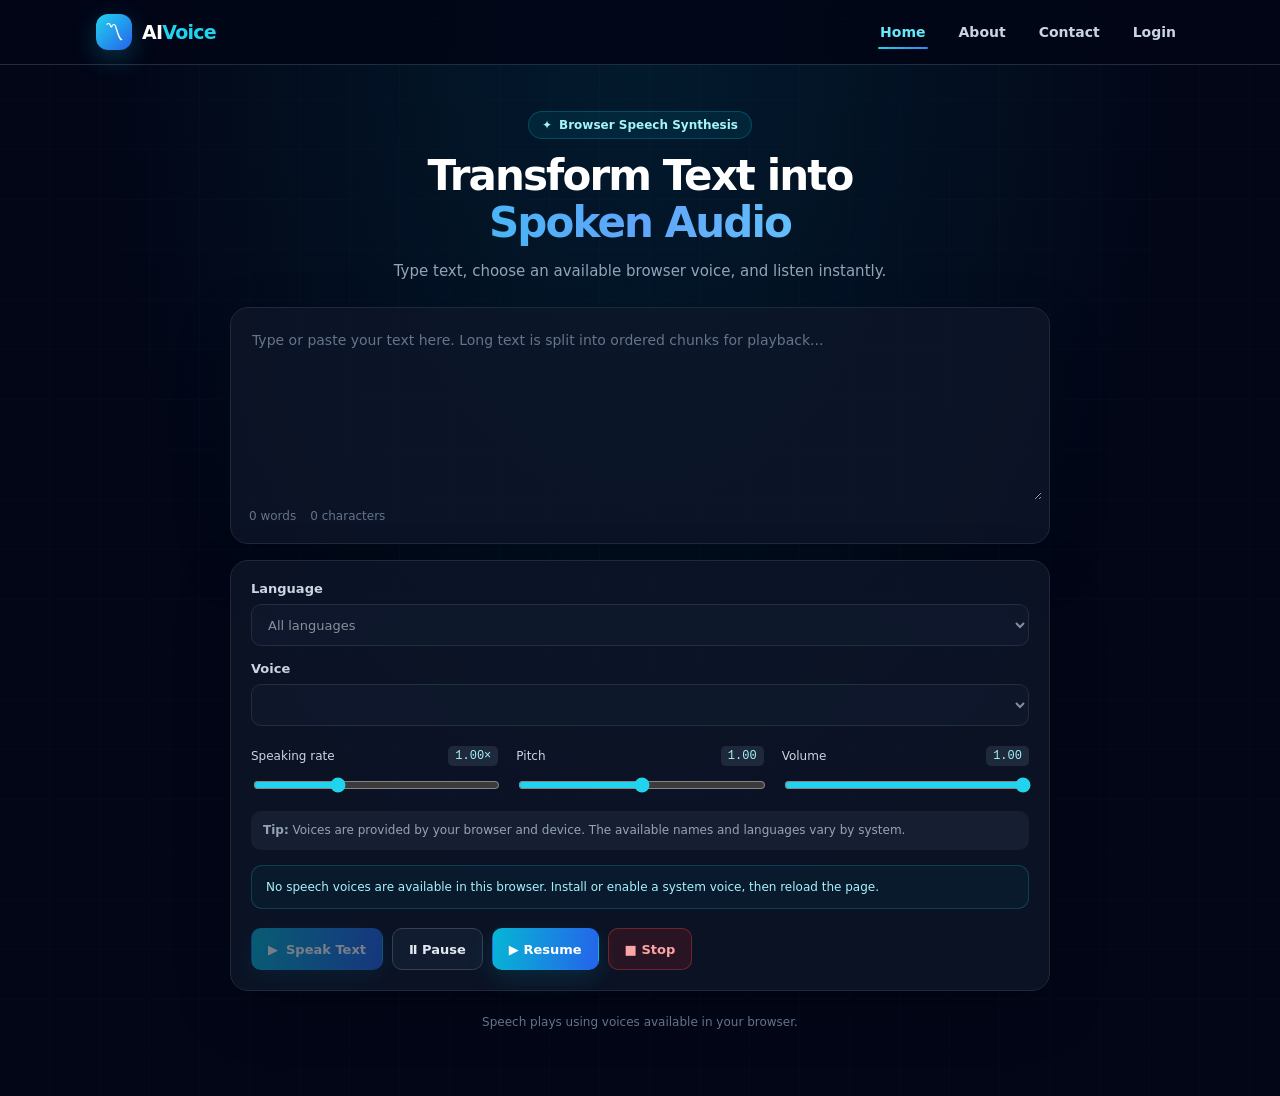
<file: web/speech_app.html>
<!doctype html>
<html lang="en">
  <head>
    <meta charset="UTF-8" />
    <meta name="viewport" content="width=device-width, initial-scale=1" />
    <title>AI Voice — Text to Speech</title>
    <style>
      :root {
        color-scheme: dark;
        font-family: Inter, ui-sans-serif, system-ui, -apple-system, BlinkMacSystemFont, "Segoe UI", sans-serif;
        color: #f1f5f9;
        background: #020617;
        font-synthesis: none;
      }

      * { box-sizing: border-box; }

      body {
        margin: 0;
        min-width: 320px;
        background:
          radial-gradient(ellipse at 50% 0, rgb(6 182 212 / 12%), transparent 34rem),
          linear-gradient(90deg, transparent 49px, rgb(34 211 238 / 3%) 50px),
          linear-gradient(transparent 49px, rgb(34 211 238 / 3%) 50px),
          #020617;
        background-size: auto, 50px 50px, 50px 50px, auto;
        -webkit-font-smoothing: antialiased;
      }

      button, input, select, textarea { font: inherit; }
      button { cursor: pointer; }

      .site-header {
        position: sticky;
        top: 0;
        z-index: 3;
        border-bottom: 1px solid rgb(51 65 85 / 65%);
        background: rgb(2 6 23 / 90%);
        backdrop-filter: blur(16px);
      }

      .nav {
        display: flex;
        width: min(100% - 32px, 1100px);
        min-height: 64px;
        align-items: center;
        justify-content: space-between;
        margin: auto;
      }

      .brand {
        display: inline-flex;
        align-items: center;
        gap: 10px;
        border: 0;
        background: none;
        color: #fff;
        font-size: 19px;
        font-weight: 750;
        letter-spacing: -.04em;
      }

      .brand-icon {
        display: grid;
        width: 36px;
        height: 36px;
        place-items: center;
        border-radius: 12px;
        background: linear-gradient(135deg, #22d3ee, #2563eb);
        box-shadow: 0 8px 26px rgb(34 211 238 / 24%);
        font-size: 20px;
      }

      .brand span:last-child span { color: #22d3ee; }
      .nav-links { display: flex; align-items: center; gap: 5px; }

      .nav-link {
        position: relative;
        padding: 10px 14px;
        border: 0;
        border-radius: 9px;
        background: none;
        color: #cbd5e1;
        font-size: 14px;
        font-weight: 550;
      }

      .nav-link:hover, .nav-link.active { color: #67e8f9; }
      .nav-link.active::after {
        position: absolute;
        right: 12px;
        bottom: 1px;
        left: 12px;
        height: 2px;
        border-radius: 3px;
        background: linear-gradient(90deg, #22d3ee, #3b82f6);
        content: "";
      }

      .menu-toggle {
        display: none;
        border: 1px solid #334155;
        border-radius: 9px;
        background: #0f172a;
        color: #e2e8f0;
        padding: 8px 11px;
      }

      main { width: min(100% - 32px, 820px); margin: 0 auto; padding: 42px 0 55px; }
      .page { display: none; animation: appear .24s ease-out; }
      .page.active { display: block; }

      .hero { margin: 4px auto 24px; text-align: center; }
      .badge {
        display: inline-flex;
        align-items: center;
        gap: 7px;
        margin-bottom: 13px;
        padding: 6px 13px;
        border: 1px solid rgb(6 182 212 / 25%);
        border-radius: 999px;
        background: rgb(6 182 212 / 9%);
        color: #a5f3fc;
        font-size: 12px;
        font-weight: 600;
      }

      h1 { margin: 0; color: #fff; font-size: clamp(29px, 5vw, 42px); letter-spacing: -.045em; line-height: 1.12; }
      .gradient-text {
        display: block;
        background: linear-gradient(90deg, #22d3ee, #60a5fa, #67e8f9);
        background-clip: text;
        color: transparent;
      }
      .hero-copy { margin: 13px 0 0; color: #94a3b8; font-size: 15px; line-height: 1.6; }

      .card {
        margin-top: 16px;
        padding: 20px;
        border: 1px solid #1e293b;
        border-radius: 18px;
        background: rgb(15 23 42 / 72%);
        box-shadow: 0 20px 55px rgb(0 0 0 / 22%);
      }

      .input-card { padding: 7px; }
      textarea {
        display: block;
        width: 100%;
        min-height: 185px;
        resize: vertical;
        padding: 14px;
        border: 0;
        border-radius: 13px;
        outline: none;
        background: transparent;
        color: #f1f5f9;
        font-size: 14px;
        line-height: 1.7;
      }
      textarea::placeholder { color: #64748b; }
      textarea:focus { box-shadow: inset 0 0 0 1px rgb(34 211 238 / 35%); }

      .input-footer {
        display: flex;
        min-height: 36px;
        align-items: center;
        justify-content: space-between;
        gap: 10px;
        padding: 0 11px 5px;
        color: #64748b;
        font-size: 12px;
      }
      .counts { display: flex; flex-wrap: wrap; gap: 14px; }
      .clear-button {
        padding: 5px;
        border: 0;
        background: transparent;
        color: #94a3b8;
        font-size: 12px;
      }
      .clear-button:hover { color: #f87171; }

      .section-label {
        display: block;
        margin: 0 0 8px;
        color: #cbd5e1;
        font-size: 13px;
        font-weight: 650;
      }

      select {
        width: 100%;
        min-height: 42px;
        padding: 9px 12px;
        border: 1px solid #334155;
        border-radius: 10px;
        outline: none;
        background: #111c30;
        color: #e2e8f0;
        font-size: 13px;
      }
      select:focus { border-color: rgb(34 211 238 / 60%); }
      select:disabled { opacity: .58; }
      option { background: #0f172a; color: #f1f5f9; }
      .voice-detail, .hint { margin: 8px 0 0; color: #94a3b8; font-size: 12px; line-height: 1.55; }
      .hint { margin-top: 14px; padding: 10px 12px; border-radius: 10px; background: rgb(30 41 59 / 60%); }

      .sliders { display: grid; grid-template-columns: repeat(3, minmax(0, 1fr)); gap: 18px; margin-top: 20px; }
      .slider-heading { display: flex; align-items: center; justify-content: space-between; gap: 8px; margin-bottom: 9px; color: #cbd5e1; font-size: 12px; }
      .slider-value { padding: 3px 7px; border-radius: 5px; background: #1e293b; color: #a5f3fc; font-family: ui-monospace, monospace; }
      input[type="range"] { width: 100%; accent-color: #22d3ee; cursor: pointer; }

      .actions { display: flex; flex-wrap: wrap; gap: 9px; margin-top: 19px; }
      .action {
        display: inline-flex;
        min-height: 42px;
        align-items: center;
        justify-content: center;
        gap: 8px;
        padding: 10px 16px;
        border: 1px solid #334155;
        border-radius: 10px;
        background: #111c30;
        color: #e2e8f0;
        font-size: 13px;
        font-weight: 650;
        transition: transform .12s, opacity .12s, background .12s;
      }
      .action:hover:not(:disabled) { transform: translateY(-1px); }
      .action.primary { border-color: transparent; background: linear-gradient(100deg, #06b6d4, #2563eb); color: #fff; box-shadow: 0 8px 24px rgb(6 182 212 / 15%); }
      .action.stop { border-color: rgb(239 68 68 / 35%); background: rgb(127 29 29 / 25%); color: #fca5a5; }
      .action:disabled { cursor: not-allowed; opacity: .45; }

      .notice { margin-top: 15px; padding: 12px 14px; border: 1px solid rgb(34 211 238 / 20%); border-radius: 11px; background: rgb(6 182 212 / 5%); color: #a5f3fc; font-size: 12px; line-height: 1.55; }
      .notice.warning { border-color: rgb(245 158 11 / 35%); background: rgb(245 158 11 / 8%); color: #fde68a; }
      .notice.error { border-color: rgb(239 68 68 / 35%); background: rgb(239 68 68 / 8%); color: #fecaca; }

      .playback { margin-top: 18px; padding: 12px 14px; border: 1px solid rgb(34 211 238 / 20%); border-radius: 12px; background: rgb(6 182 212 / 5%); }
      .playback-top { display: flex; align-items: center; justify-content: space-between; gap: 12px; color: #cbd5e1; font-size: 12px; }
      .progress-track { height: 6px; margin-top: 10px; overflow: hidden; border-radius: 8px; background: #334155; }
      .progress-fill { width: 0; height: 100%; border-radius: inherit; background: linear-gradient(90deg, #22d3ee, #3b82f6); transition: width .2s ease; }

      .preview { margin-top: 16px; }
      .preview-title { margin: 0 0 8px; color: #67e8f9; font-size: 11px; font-weight: 700; letter-spacing: .08em; text-transform: uppercase; }
      .preview-text { max-height: 95px; overflow: auto; margin: 0; color: #94a3b8; font-size: 13px; line-height: 1.65; white-space: pre-wrap; overflow-wrap: anywhere; }

      .info-card { padding: 22px; border: 1px solid #1e293b; border-radius: 17px; background: rgb(15 23 42 / 68%); }
      .info-card + .info-card { margin-top: 14px; }
      h2 { margin: 0 0 10px; color: #fff; font-size: 18px; letter-spacing: -.02em; }
      .info-card p, .info-card li { color: #94a3b8; font-size: 14px; line-height: 1.7; }
      .info-card p:last-child { margin-bottom: 0; }
      .info-card ul { margin: 10px 0 0; padding-left: 20px; }
      .field { margin-top: 15px; }
      .field input, .field textarea {
        width: 100%;
        min-height: 42px;
        padding: 10px 12px;
        border: 1px solid #334155;
        border-radius: 10px;
        outline: none;
        background: #111c30;
        color: #f1f5f9;
      }
      .field textarea { min-height: 110px; resize: vertical; }
      .field input:focus, .field textarea:focus { border-color: rgb(34 211 238 / 60%); }
      .small-note { color: #64748b !important; font-size: 12px !important; }
      .footer { margin-top: 24px; color: #64748b; text-align: center; font-size: 12px; }

      @keyframes appear { from { opacity: 0; transform: translateY(7px); } to { opacity: 1; transform: translateY(0); } }
      @media (max-width: 640px) {
        .nav { width: calc(100% - 24px); min-height: 58px; }
        .menu-toggle { display: inline-flex; }
        .nav-links { position: absolute; top: 58px; right: 0; left: 0; display: none; flex-direction: column; align-items: stretch; padding: 8px 12px 12px; border-bottom: 1px solid #1e293b; background: #020617; }
        .nav-links.open { display: flex; }
        .nav-link { text-align: left; }
        .nav-link.active::after { display: none; }
        main { width: calc(100% - 24px); padding-top: 28px; }
        .card { padding: 15px; }
        .input-card { padding: 6px; }
        .sliders { grid-template-columns: 1fr; gap: 15px; }
        .actions .action { flex: 1 1 42%; }
      }
    </style>
  </head>
  <body>
    <header class="site-header">
      <nav class="nav" aria-label="Main navigation">
        <button class="brand" type="button" data-page="home" aria-label="AI Voice home">
          <span class="brand-icon" aria-hidden="true">〽</span>
          <span>AI<span>Voice</span></span>
        </button>
        <button class="menu-toggle" id="menu-toggle" type="button" aria-expanded="false" aria-label="Toggle navigation">Menu</button>
        <div class="nav-links" id="nav-links">
          <button class="nav-link active" type="button" data-page="home">Home</button>
          <button class="nav-link" type="button" data-page="about">About</button>
          <button class="nav-link" type="button" data-page="contact">Contact</button>
          <button class="nav-link" type="button" data-page="login">Login</button>
        </div>
      </nav>
    </header>

    <main>
      <section class="page active" id="page-home">
        <div class="hero">
          <div class="badge"><span aria-hidden="true">✦</span> Browser Speech Synthesis</div>
          <h1>Transform Text into<span class="gradient-text">Spoken Audio</span></h1>
          <p class="hero-copy">Type text, choose an available browser voice, and listen instantly.</p>
        </div>

        <section class="card input-card" aria-label="Text input">
          <textarea id="speech-text" placeholder="Type or paste your text here. Long text is split into ordered chunks for playback..." aria-label="Text to speak"></textarea>
          <div class="input-footer">
            <div class="counts"><span id="word-count">0 words</span><span id="char-count">0 characters</span></div>
            <button class="clear-button" id="clear-text" type="button">⌫ Clear Text</button>
          </div>
        </section>

        <section class="card" aria-label="Speech settings">
          <div class="field" style="margin-top:0">
            <label class="section-label" for="language-select">Language</label>
            <select id="language-select" aria-label="Filter voices by language" disabled>
              <option value="all">Loading available voices…</option>
            </select>
          </div>
          <div class="field">
            <label class="section-label" for="voice-select">Voice</label>
            <select id="voice-select" aria-label="Select voice" disabled>
              <option value="">Loading available voices…</option>
            </select>
            <p class="voice-detail" id="voice-detail" aria-live="polite"></p>
          </div>

          <div class="sliders">
            <label>
              <span class="slider-heading"><span>Speaking rate</span><span class="slider-value" id="rate-value">1.00×</span></span>
              <input id="rate-control" type="range" min="0.5" max="2" step="0.05" value="1" aria-label="Speaking rate" />
            </label>
            <label>
              <span class="slider-heading"><span>Pitch</span><span class="slider-value" id="pitch-value">1.00</span></span>
              <input id="pitch-control" type="range" min="0" max="2" step="0.05" value="1" aria-label="Pitch" />
            </label>
            <label>
              <span class="slider-heading"><span>Volume</span><span class="slider-value" id="volume-value">1.00</span></span>
              <input id="volume-control" type="range" min="0" max="1" step="0.05" value="1" aria-label="Volume" />
            </label>
          </div>

          <div class="hint"><strong>Tip:</strong> Voices are provided by your browser and device. The available names and languages vary by system.</div>
          <div class="notice" id="voice-notice" role="status" aria-live="polite" hidden></div>
          <div class="notice error" id="speech-error" role="alert" hidden></div>
          <div class="playback" id="playback" hidden>
            <div class="playback-top"><span id="playback-status" aria-live="polite">Ready</span><span id="playback-count"></span></div>
            <div class="progress-track" role="progressbar" aria-label="Speech progress" aria-valuemin="0" aria-valuemax="100" aria-valuenow="0">
              <div class="progress-fill" id="progress-fill"></div>
            </div>
          </div>
          <div class="actions">
            <button class="action primary" id="speak-button" type="button" disabled><span aria-hidden="true">▶</span> Speak Text</button>
            <button class="action" id="pause-button" type="button" hidden>Ⅱ Pause</button>
            <button class="action primary" id="resume-button" type="button" hidden>▶ Resume</button>
            <button class="action stop" id="stop-button" type="button" hidden>■ Stop</button>
          </div>
        </section>

        <section class="card preview" id="text-preview" hidden>
          <h2 class="preview-title">Text Preview</h2>
          <p class="preview-text" id="preview-text"></p>
        </section>
        <p class="footer">Speech plays using voices available in your browser.</p>
      </section>

      <section class="page" id="page-about">
        <div class="hero">
          <div class="badge">About the app</div>
          <h1>About AI Voice</h1>
          <p class="hero-copy">A browser-based text-to-speech app that uses voices available on your device.</p>
        </div>
        <article class="info-card">
          <h2>Browser Speech</h2>
          <p>Speak entered text using the actual voice names and language codes supplied by your browser and operating system. Adjust rate, pitch, and volume, then play, pause, resume, or stop speech.</p>
        </article>
        <article class="info-card">
          <h2>Available voices</h2>
          <p>Voice choices vary by browser, operating system, and installed system voices. The app lists available voices directly rather than inventing options.</p>
        </article>
        <article class="info-card">
          <h2>Long text</h2>
          <p>Long text is split into ordered chunks for playback. You can stop speech at any time.</p>
        </article>
        <p class="footer">Built with the Web Speech API.</p>
      </section>

      <section class="page" id="page-contact">
        <div class="hero">
          <div class="badge">Contact</div>
          <h1>Get in Touch</h1>
          <p class="hero-copy">Send a question or suggestion using your email application.</p>
        </div>
        <form class="info-card" id="contact-form">
          <h2>Send a message</h2>
          <div class="field">
            <label class="section-label" for="contact-name">Your name</label>
            <input id="contact-name" name="name" autocomplete="name" required />
          </div>
          <div class="field">
            <label class="section-label" for="contact-email">Email address</label>
            <input id="contact-email" name="email" type="email" autocomplete="email" required />
          </div>
          <div class="field">
            <label class="section-label" for="contact-message">Message</label>
            <textarea id="contact-message" name="message" required></textarea>
          </div>
          <button class="action primary" type="submit">Open email app</button>
          <p class="small-note">This opens your default email application. The website does not send or store your message.</p>
        </form>
      </section>

      <section class="page" id="page-login">
        <div class="hero">
          <div class="badge">AI Voice</div>
          <h1>Account access</h1>
          <p class="hero-copy">This browser-only app does not require an account.</p>
        </div>
        <article class="info-card">
          <h2>Sign-in is not set up</h2>
          <p>Speech playback is available without signing in. User accounts and authentication are not configured in this app.</p>
        </article>
      </section>
    </main>

    <script>
      (() => {
        const byId = (id) => document.getElementById(id);
        const textInput = byId("speech-text");
        const languageSelect = byId("language-select");
        const voiceSelect = byId("voice-select");
        const voiceDetail = byId("voice-detail");
        const voiceNotice = byId("voice-notice");
        const speechError = byId("speech-error");
        const speakButton = byId("speak-button");
        const pauseButton = byId("pause-button");
        const resumeButton = byId("resume-button");
        const stopButton = byId("stop-button");
        const playback = byId("playback");
        const progressBar = byId("progress-fill");
        const progressTrack = document.querySelector('[role="progressbar"]');
        const synth = "speechSynthesis" in window ? window.speechSynthesis : null;
        const maxChunkChars = 280;
        let availableVoices = [];
        let voiceLoadFinished = !synth;
        let queue = [];
        let chunkIndex = 0;
        let playbackId = 0;
        let speechStatus = "idle";

        function setNotice(element, message, visible = true) {
          element.textContent = message;
          element.hidden = !visible;
        }

        function updateCounts() {
          const value = textInput.value;
          const trimmed = value.trim();
          const words = trimmed ? trimmed.split(/\s+/).length : 0;
          byId("word-count").textContent = `${words.toLocaleString()} ${words === 1 ? "word" : "words"}`;
          byId("char-count").textContent = `${value.length.toLocaleString()} ${value.length === 1 ? "character" : "characters"}`;
          byId("clear-text").hidden = value.length === 0;
          byId("text-preview").hidden = trimmed.length === 0;
          byId("preview-text").textContent = value;
          speakButton.disabled = !trimmed || !voiceLoadFinished || availableVoices.length === 0 || !synth;
        }

        function renderVoices() {
          const language = languageSelect.value || "all";
          const previousVoice = voiceSelect.value;
          const languages = [...new Set(availableVoices.map((voice) => voice.lang).filter(Boolean))]
            .sort((a, b) => a.localeCompare(b));
          languageSelect.replaceChildren();
          const allOption = document.createElement("option");
          allOption.value = "all";
          allOption.textContent = "All languages";
          languageSelect.append(allOption);
          for (const lang of languages) {
            const option = document.createElement("option");
            option.value = lang;
            option.textContent = lang;
            languageSelect.append(option);
          }
          languageSelect.disabled = availableVoices.length === 0;
          languageSelect.value = languages.includes(language) ? language : "all";

          const filtered = languageSelect.value === "all"
            ? availableVoices
            : availableVoices.filter((voice) => voice.lang === languageSelect.value);
          voiceSelect.replaceChildren();
          for (const voice of filtered) {
            const option = document.createElement("option");
            option.value = voice.voiceURI;
            option.textContent = `${voice.name} — ${voice.lang}`;
            voiceSelect.append(option);
          }
          voiceSelect.disabled = filtered.length === 0;

          const keptVoice = filtered.find((voice) => voice.voiceURI === previousVoice);
          const selectedVoice = keptVoice || filtered.find((voice) => voice.default) || filtered[0];
          voiceSelect.value = selectedVoice ? selectedVoice.voiceURI : "";
          voiceDetail.textContent = selectedVoice ? `Selected: ${selectedVoice.name} — ${selectedVoice.lang}` : "";
          if (!synth) {
            setNotice(voiceNotice, "This browser does not support speech synthesis. Try a current version of Chrome, Edge, or Safari.");
          } else if (availableVoices.length === 0 && voiceLoadFinished) {
            setNotice(voiceNotice, "No speech voices are available in this browser. Install or enable a system voice, then reload the page.");
          } else if (availableVoices.length > 0) {
            setNotice(voiceNotice, "");
          }
          updateCounts();
        }

        function loadVoices() {
          if (!synth) {
            voiceLoadFinished = true;
            renderVoices();
            return;
          }
          const voices = synth.getVoices();
          if (voices.length > 0) {
            availableVoices = voices;
            voiceLoadFinished = true;
            renderVoices();
          }
        }

        function splitIntoChunks(input, maxChars = maxChunkChars) {
          const remaining = input.trim();
          if (!remaining) return [];
          const sentences = remaining.match(/[^.!?]+[.!?]+(?:\s+|$)|[^.!?]+$/g) || [remaining];
          const chunks = [];
          let current = "";
          for (const sentence of sentences) {
            const part = sentence.trim();
            if (!part) continue;
            if (part.length > maxChars) {
              if (current) chunks.push(current.trim());
              current = "";
              let rest = part;
              while (rest.length > maxChars) {
                let cut = maxChars;
                const comma = rest.lastIndexOf(",", maxChars);
                const space = rest.lastIndexOf(" ", maxChars);
                if (comma > maxChars * 0.4) cut = comma + 1;
                else if (space > maxChars * 0.3) cut = space;
                chunks.push(rest.slice(0, cut).trim());
                rest = rest.slice(cut).trim();
              }
              current = rest;
            } else if ((current ? current.length + 1 : 0) + part.length <= maxChars) {
              current = current ? `${current} ${part}` : part;
            } else {
              if (current) chunks.push(current.trim());
              current = part;
            }
          }
          if (current) chunks.push(current.trim());
          return chunks;
        }

        function updatePlayback(status) {
          speechStatus = status;
          const active = status === "speaking" || status === "paused";
          playback.hidden = queue.length === 0;
          pauseButton.hidden = status !== "speaking";
          resumeButton.hidden = status !== "paused";
          stopButton.hidden = !active;
          speakButton.hidden = active;
          if (status === "speaking") byId("playback-status").textContent = "Speaking…";
          else if (status === "paused") byId("playback-status").textContent = "Paused";
          else if (status === "done") byId("playback-status").textContent = "Speech complete";
          else byId("playback-status").textContent = "Ready";
        }

        function updateProgress() {
          const total = queue.length;
          const done = Math.min(chunkIndex, total);
          const percent = total ? (done / total) * 100 : 0;
          progressBar.style.width = `${percent}%`;
          progressTrack.setAttribute("aria-valuenow", String(Math.round(percent)));
          byId("playback-count").textContent = total ? `Part ${Math.min(chunkIndex + 1, total)} of ${total}` : "";
        }

        function speakNext(id) {
          if (id !== playbackId) return;
          if (chunkIndex >= queue.length) {
            updateProgress();
            updatePlayback("done");
            return;
          }
          const utterance = new SpeechSynthesisUtterance(queue[chunkIndex]);
          const selected = availableVoices.find((voice) => voice.voiceURI === voiceSelect.value);
          if (selected) {
            utterance.voice = selected;
            utterance.lang = selected.lang;
          }
          utterance.rate = Number(byId("rate-control").value);
          utterance.pitch = Number(byId("pitch-control").value);
          utterance.volume = Number(byId("volume-control").value);
          utterance.onend = () => {
            if (id !== playbackId) return;
            chunkIndex += 1;
            updateProgress();
            window.setTimeout(() => speakNext(id), 120);
          };
          utterance.onerror = (event) => {
            if (id !== playbackId || event.error === "interrupted" || event.error === "canceled") return;
            queue = [];
            chunkIndex = 0;
            updatePlayback("idle");
            setNotice(speechError, `Speech could not be played: ${event.error}. Check your browser's audio and voice settings.`);
          };
          updatePlayback("speaking");
          updateProgress();
          synth.speak(utterance);
        }

        function stopSpeech() {
          playbackId += 1;
          queue = [];
          chunkIndex = 0;
          if (synth) synth.cancel();
          updateProgress();
          updatePlayback("idle");
        }

        textInput.addEventListener("input", updateCounts);
        byId("clear-text").addEventListener("click", () => {
          textInput.value = "";
          updateCounts();
          textInput.focus();
        });
        languageSelect.addEventListener("change", renderVoices);
        voiceSelect.addEventListener("change", renderVoices);
        byId("rate-control").addEventListener("input", (event) => {
          byId("rate-value").textContent = `${Number(event.target.value).toFixed(2)}×`;
        });
        byId("pitch-control").addEventListener("input", (event) => {
          byId("pitch-value").textContent = Number(event.target.value).toFixed(2);
        });
        byId("volume-control").addEventListener("input", (event) => {
          byId("volume-value").textContent = Number(event.target.value).toFixed(2);
        });
        speakButton.addEventListener("click", () => {
          if (!synth) {
            setNotice(speechError, "This browser does not support speech synthesis.");
            return;
          }
          const chunks = splitIntoChunks(textInput.value);
          if (!chunks.length) {
            setNotice(speechError, "Enter some text before starting speech.");
            return;
          }
          setNotice(speechError, "", false);
          playbackId += 1;
          queue = chunks;
          chunkIndex = 0;
          updateProgress();
          speakNext(playbackId);
        });
        pauseButton.addEventListener("click", () => {
          if (!synth || speechStatus !== "speaking") return;
          synth.pause();
          updatePlayback("paused");
        });
        resumeButton.addEventListener("click", () => {
          if (!synth || speechStatus !== "paused") return;
          synth.resume();
          updatePlayback("speaking");
        });
        stopButton.addEventListener("click", stopSpeech);
        document.querySelectorAll("[data-page]").forEach((button) => {
          button.addEventListener("click", () => {
            const page = button.dataset.page;
            document.querySelectorAll(".page").forEach((element) => {
              element.classList.toggle("active", element.id === `page-${page}`);
            });
            document.querySelectorAll(".nav-link").forEach((link) => {
              link.classList.toggle("active", link.dataset.page === page);
            });
            byId("nav-links").classList.remove("open");
            byId("menu-toggle").setAttribute("aria-expanded", "false");
            window.scrollTo({ top: 0, behavior: "smooth" });
          });
        });
        byId("menu-toggle").addEventListener("click", () => {
          const links = byId("nav-links");
          const open = links.classList.toggle("open");
          byId("menu-toggle").setAttribute("aria-expanded", String(open));
        });
        byId("contact-form").addEventListener("submit", (event) => {
          event.preventDefault();
          const form = new FormData(event.currentTarget);
          const subject = encodeURIComponent(`AI Voice message from ${form.get("name")}`);
          const body = encodeURIComponent(`${form.get("message")}\n\nReply to: ${form.get("email")}`);
          window.location.href = `mailto:support@aivoice.app?subject=${subject}&body=${body}`;
        });

        if (synth) {
          synth.addEventListener("voiceschanged", () => {
            voiceLoadFinished = true;
            const voices = synth.getVoices();
            if (voices.length) availableVoices = voices;
            renderVoices();
          });
          loadVoices();
          window.setTimeout(() => {
            voiceLoadFinished = true;
            loadVoices();
            renderVoices();
          }, 6000);
        } else {
          renderVoices();
        }
        updateCounts();
        updatePlayback("idle");
      })();
    </script>
  </body>
</html>
</file>
